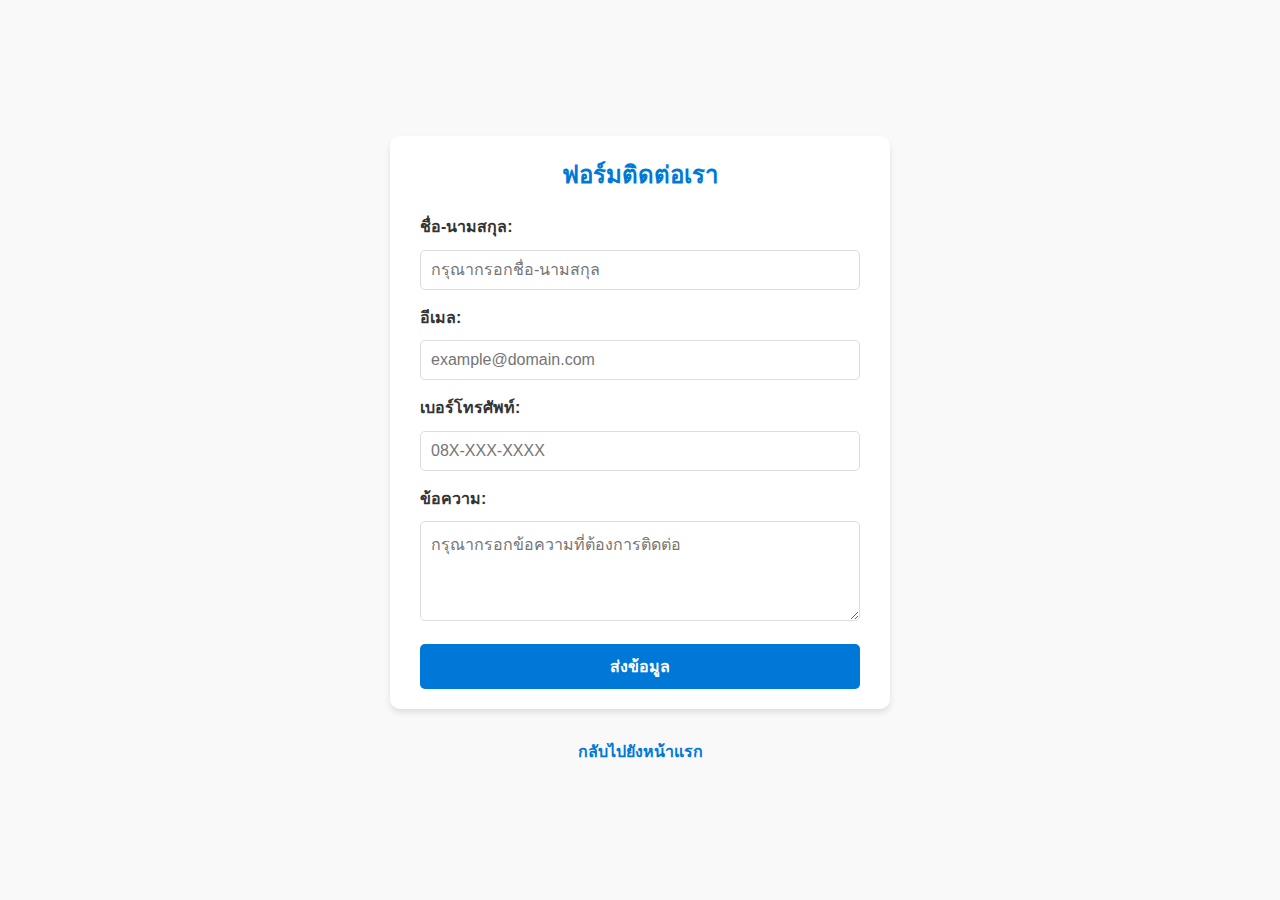
<file: contact.html>
<!DOCTYPE html>
<html lang="en">
<head>
    <meta charset="UTF-8">
    <meta name="viewport" content="width=device-width, initial-scale=1.0">
    <title>ฟอร์มติดต่อเรา</title>
    <style>
        /* การรีเซ็ต CSS เบื้องต้น */
        * {
            margin: 0;
            padding: 0;
            box-sizing: border-box;
            font-family: 'Segoe UI', Tahoma, Geneva, Verdana, sans-serif;
        }

        body {
            background-color: #f9f9f9;
            color: #333;
            line-height: 1.6;
            display: flex;
            justify-content: center;
            align-items: center;
            flex-direction: column;
            min-height: 100vh;
        }

        /* Container หลัก */
        .form-container {
            background-color: #fff;
            padding: 20px 30px;
            border-radius: 10px;
            box-shadow: 0 4px 6px rgba(0, 0, 0, 0.1);
            width: 100%;
            max-width: 500px;
            margin-bottom: 20px;
        }

        .form-container h2 {
            text-align: center;
            margin-bottom: 20px;
            color: #0078D7;
        }

        /* ฟอร์มแถว */
        .form-group {
            margin-bottom: 15px;
        }

        label {
            display: block;
            margin-bottom: 5px;
            font-weight: bold;
        }

        input, textarea {
            width: 100%;
            padding: 10px;
            margin-top: 5px;
            border: 1px solid #ddd;
            border-radius: 5px;
            font-size: 1rem;
            transition: border-color 0.3s ease-in-out;
        }

        input:focus, textarea:focus {
            outline: none;
            border-color: #0078D7;
            box-shadow: 0 0 5px rgba(0, 120, 215, 0.2);
        }

        textarea {
            resize: vertical;
            min-height: 100px;
        }

        /* ปุ่มส่งข้อมูล */
        button {
            width: 100%;
            padding: 10px;
            background-color: #0078D7;
            border: none;
            color: white;
            font-size: 1rem;
            font-weight: bold;
            cursor: pointer;
            border-radius: 5px;
            transition: background-color 0.3s ease-in-out;
        }

        button:hover {
            background-color: #005bb5;
        }

        /* ลิงก์ กลับไปยังหน้า index */
        .back-link {
            text-align: center;
            margin-top: 10px;
        }

        .back-link a {
            text-decoration: none;
            color: #0078D7;
            font-weight: bold;
            transition: color 0.3s ease-in-out;
        }

        .back-link a:hover {
            color: #005bb5;
            text-decoration: underline;
        }
    </style>
</head>
<body>
    <div class="form-container">
        <h2>ฟอร์มติดต่อเรา</h2>
        <form>
            <!-- ชื่อ-นามสกุล -->
            <div class="form-group">
                <label for="name">ชื่อ-นามสกุล:</label>
                <input type="text" id="name" name="name" placeholder="กรุณากรอกชื่อ-นามสกุล" required>
            </div>

            <!-- อีเมล -->
            <div class="form-group">
                <label for="email">อีเมล:</label>
                <input type="email" id="email" name="email" placeholder="example@domain.com" required>
            </div>

            <!-- เบอร์โทรศัพท์ -->
            <div class="form-group">
                <label for="phone">เบอร์โทรศัพท์:</label>
                <input type="tel" id="phone" name="phone" placeholder="08X-XXX-XXXX">
            </div>

            <!-- ข้อความ -->
            <div class="form-group">
                <label for="message">ข้อความ:</label>
                <textarea id="message" name="message" placeholder="กรุณากรอกข้อความที่ต้องการติดต่อ" required></textarea>
            </div>

            <!-- ปุ่มส่งข้อมูล -->
            <button type="submit">ส่งข้อมูล</button>
        </form>
    </div>

    <!-- ลิงก์กลับไปยังหน้า index -->
    <div class="back-link">
        <p><a href="index.html">กลับไปยังหน้าแรก</a></p>
    </div>
</body>
</html>
</file>
